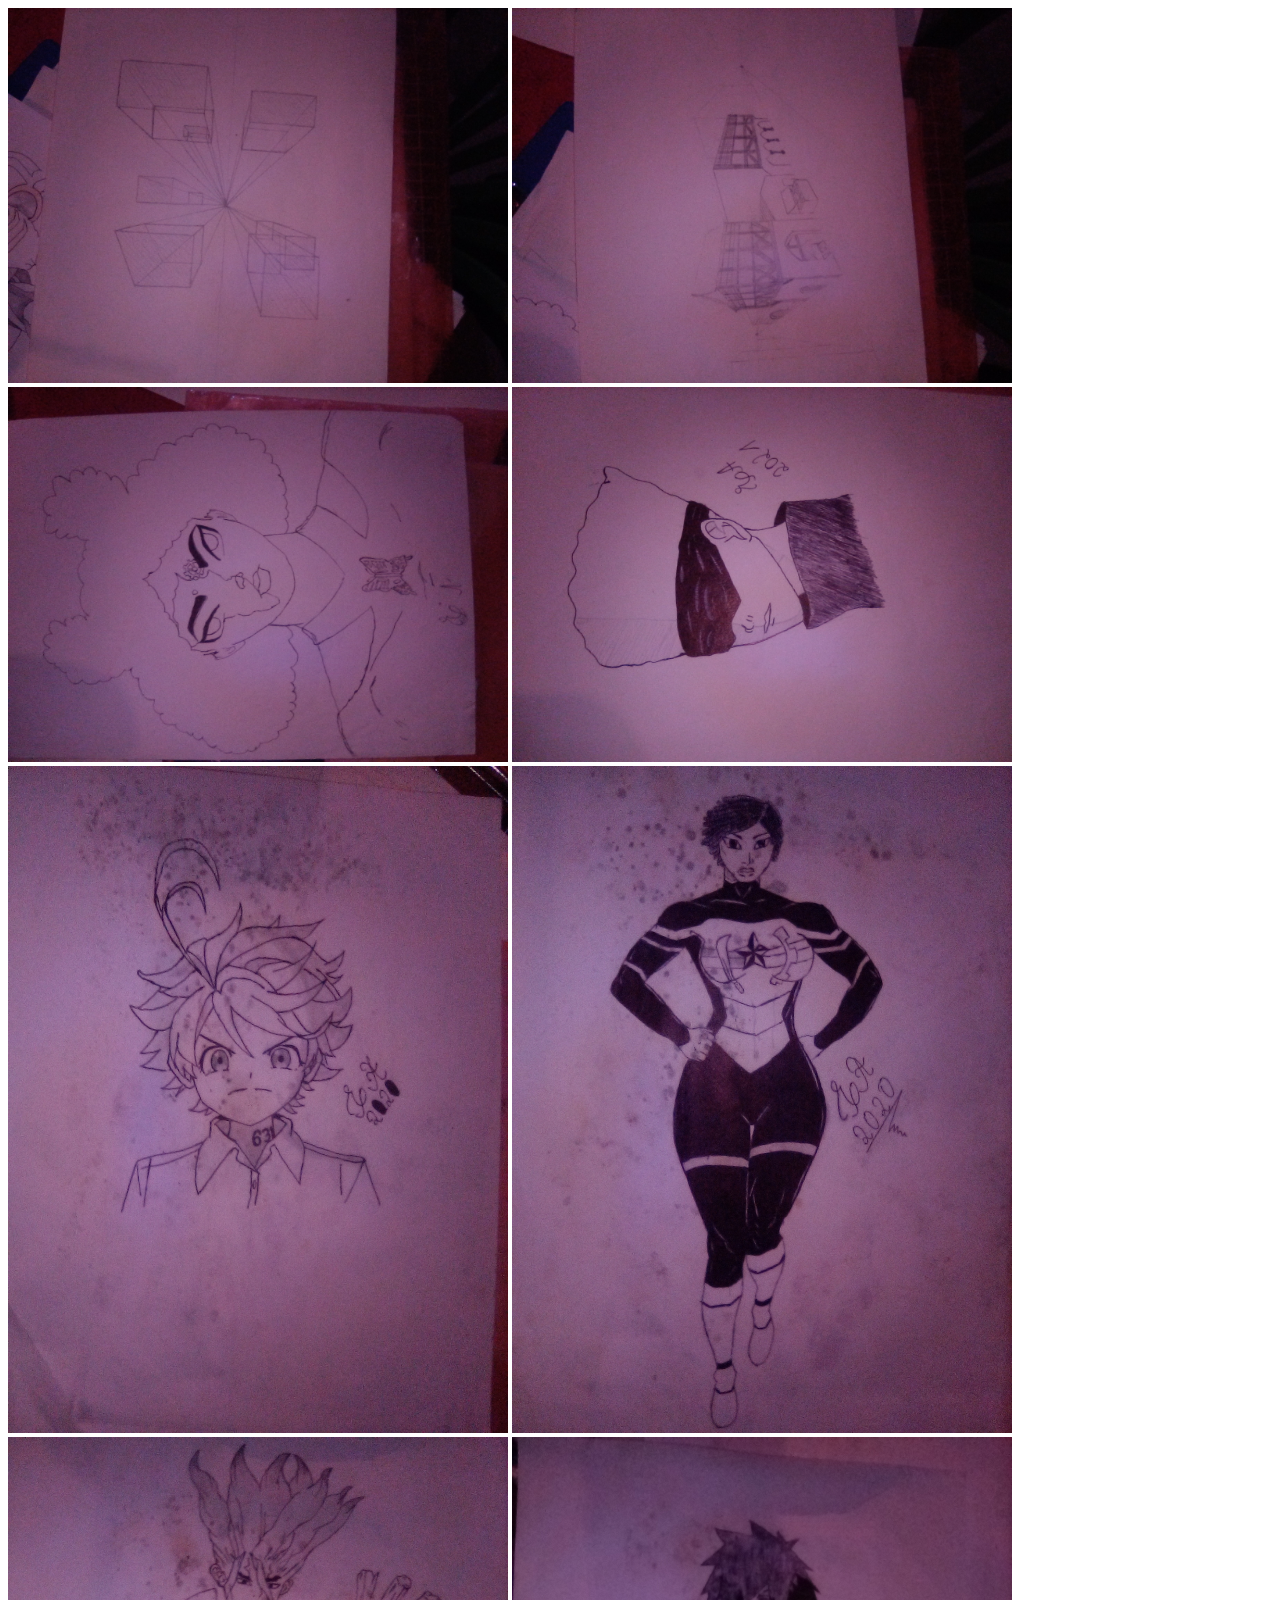
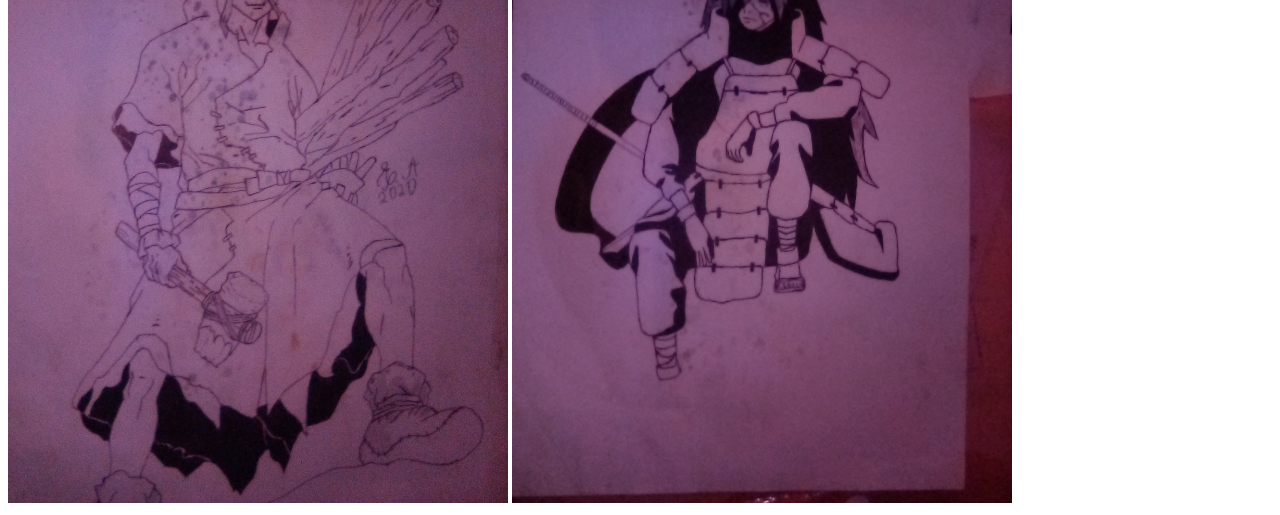
<file: images/index.html>
<!DOCTYPE html>
<html lang="en">
<head>
    <meta charset="UTF-8">
    <meta http-equiv="X-UA-Compatible" content="IE=edge">
    <meta name="viewport" content="width=device-width, initial-scale=1.0">
    <title>Meus desenhos</title>
    <link rel="stylesheet" href="style.css">
</head>
<body>
    <img src="IMG1.jpg" alt="desenho">
    <img src="IMG2.jpg" alt="desenho">
    <img src="IMG3.jpg" alt="desenho">
    <img src="IMG4.jpg" alt="desenho">
    <img src="IMG5.jpg" alt="desenho">
    <img src="IMG6.jpg" alt="desenho">
    <img src="IMG7.jpg" alt="desenho">
    <img src="IMG8.jpg" alt="desenho">
</body>
</html>
</file>
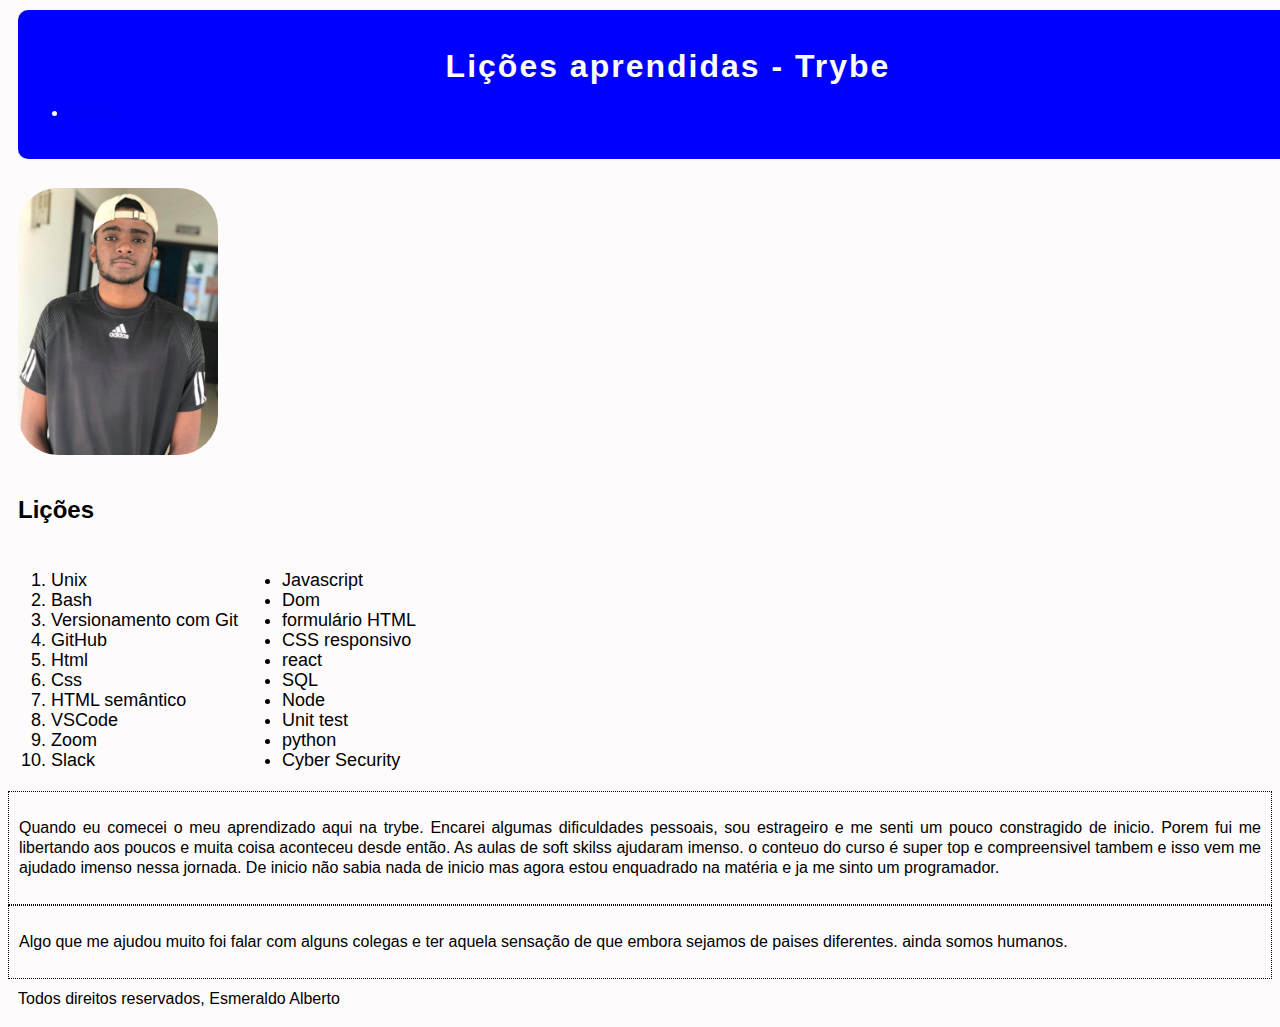
<file: LessonL/index.html>
<!DOCTYPE html>
<html lang="pt-br">
  <head>
    <meta charset="UTF-8">
    <title>Lessons Learned</title>
    <link rel="stylesheet" href="style.css">
  </head>
  <body>
    <header id="cabecalho">
      <h1 id="titulo">Lições aprendidas - Trybe</h1>
      <nav>
        <ul>
          <li><a href="index.html" target="_blank"> Home</a></li>
        </ul>
      </nav>      
    </header>
    <main>
      <img src="esme.jpg" alt="foto-do-esmeraldo" id="minha_foto">
      <section>
         <h2>Lições</h2>
        
          <table>
            <tr>
              <td>
                <ol id="licoes_aprendidas">
                  <li>Unix</li>
                  <li>Bash</li>
                  <li>Versionamento com Git</li>
                  <li>GitHub</li>
                  <li>Html</li>
                  <li>Css</li>
                  <li>HTML semântico</li>
                  <li>VSCode</li>
                  <li>Zoom</li>
                  <li>Slack</li>
                </ol>
              </td>
              <td>
                <ul id="licoes_a_aprender">
                  <li>Javascript</li>
                  <li>Dom</li>
                  <li>formulário HTML</li>
                  <li>CSS responsivo</li>
                  <li>react</li>
                  <li>SQL</li>
                  <li>Node</li>
                  <li>Unit test</li>
                  <li>python</li>
                  <li>Cyber Security</li>
                </ul>
              </td>
            </tr>
          </table>
      </section> 
      <div id="container">
        <article class="esquerda">
          <p>Quando eu comecei o meu aprendizado aqui na trybe. Encarei algumas dificuldades pessoais, sou estrageiro e me senti um pouco constragido de inicio. Porem fui me libertando aos poucos e muita coisa aconteceu desde então. As aulas de soft skilss ajudaram imenso. o conteuo do curso é super top e compreensivel tambem e isso vem me ajudado imenso nessa jornada. De inicio não sabia nada de inicio mas agora estou enquadrado na matéria e ja me sinto um programador. </p>
        </article>      
        <aside class="direita">
          <p>Algo que me ajudou muito foi falar com alguns colegas e ter aquela sensação de que embora sejamos de paises diferentes. ainda somos humanos.</p>
        </aside>
      </div>
    </main>
    <footer id="rodape">Todos direitos reservados, Esmeraldo Alberto</footer>
  </body>
</html>
</file>
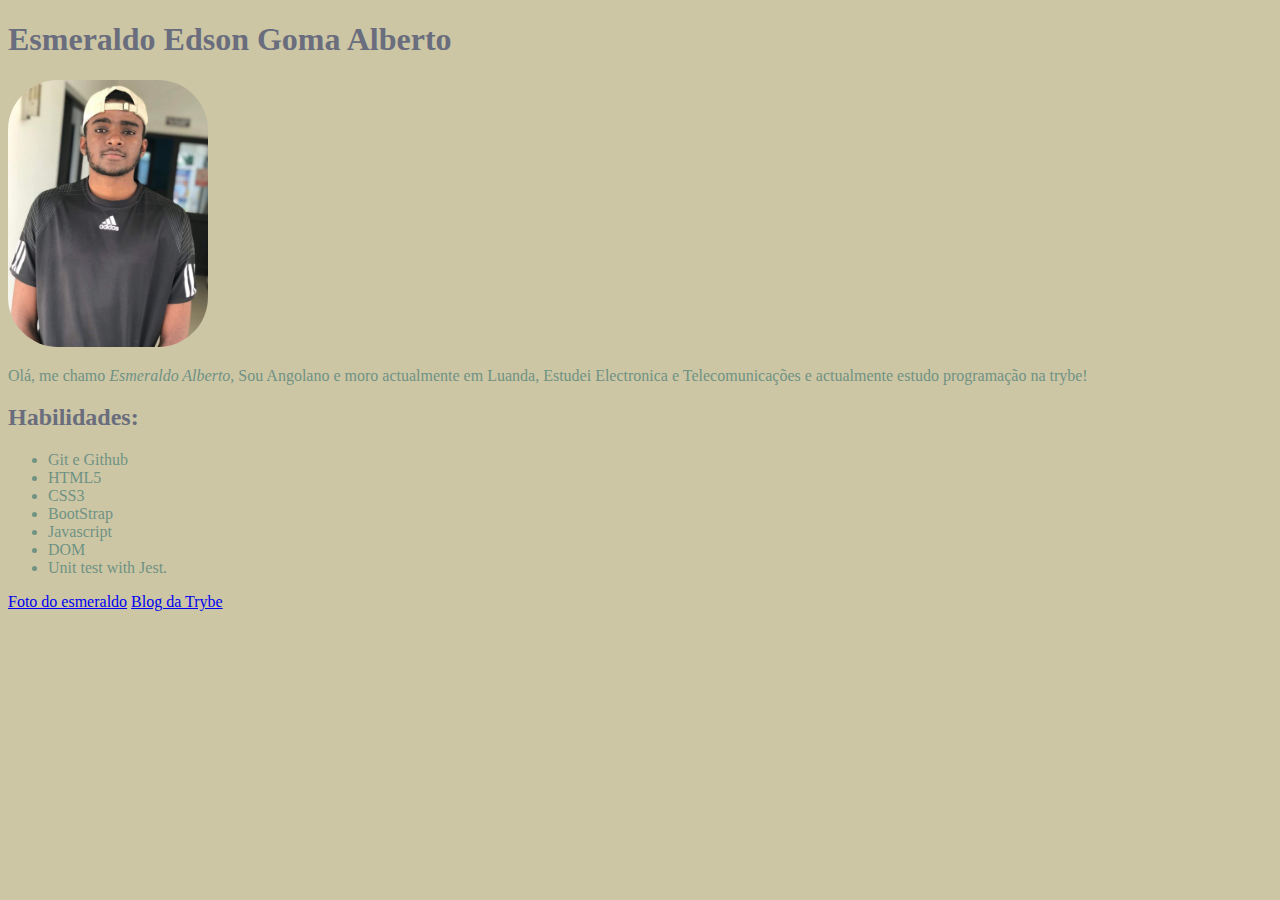
<file: Portfolio/index.html>
<!DOCTYPE html>
<html lang="en">
<head>
    <meta charset="UTF-8">
    <meta http-equiv="X-UA-Compatible" content="IE=edge">
    <meta name="viewport" content="width=device-width, initial-scale=1.0">
    <title>Portfolio</title>
    <style>
        * {
            background-color: #CDC6A5;
        }
        img {
            width: 200px;
            border-radius: 50px;;
        }
        .nome {
            color: #696D7D;
        }

        .habilidades {
            color: #696D7D;
        }

        .descricao {
            color: #6F9283;
        }

        ul li {
            color: #6F9283
        }
    </style>
</head>
<body>
    <h1 class="nome">Esmeraldo Edson Goma Alberto</h1>
    <img src="img/esme.jpg" alt="foto-do-esmeraldo" id="foto">
    <p class="descricao">Olá, me chamo <em>Esmeraldo Alberto</em>, Sou Angolano e moro actualmente em Luanda,
         Estudei Electronica e Telecomunicações e actualmente estudo programação na trybe!</p>
     <h2 class="habilidades">Habilidades:</h2>
      <ul> 
        <li>Git e Github</li>
        <li>HTML5</li>
        <li>CSS3</li>
        <li>BootStrap</li>
        <li>Javascript</li>
        <li>DOM</li>
        <li>Unit test with Jest.</li>
    </ul>
    <a href="#foto">Foto do esmeraldo</a>
    <a href="https://blog.betrybe.com/" target="_blank" rel="noopener noreferrer">Blog da Trybe</a>
</body>
</html>
</file>
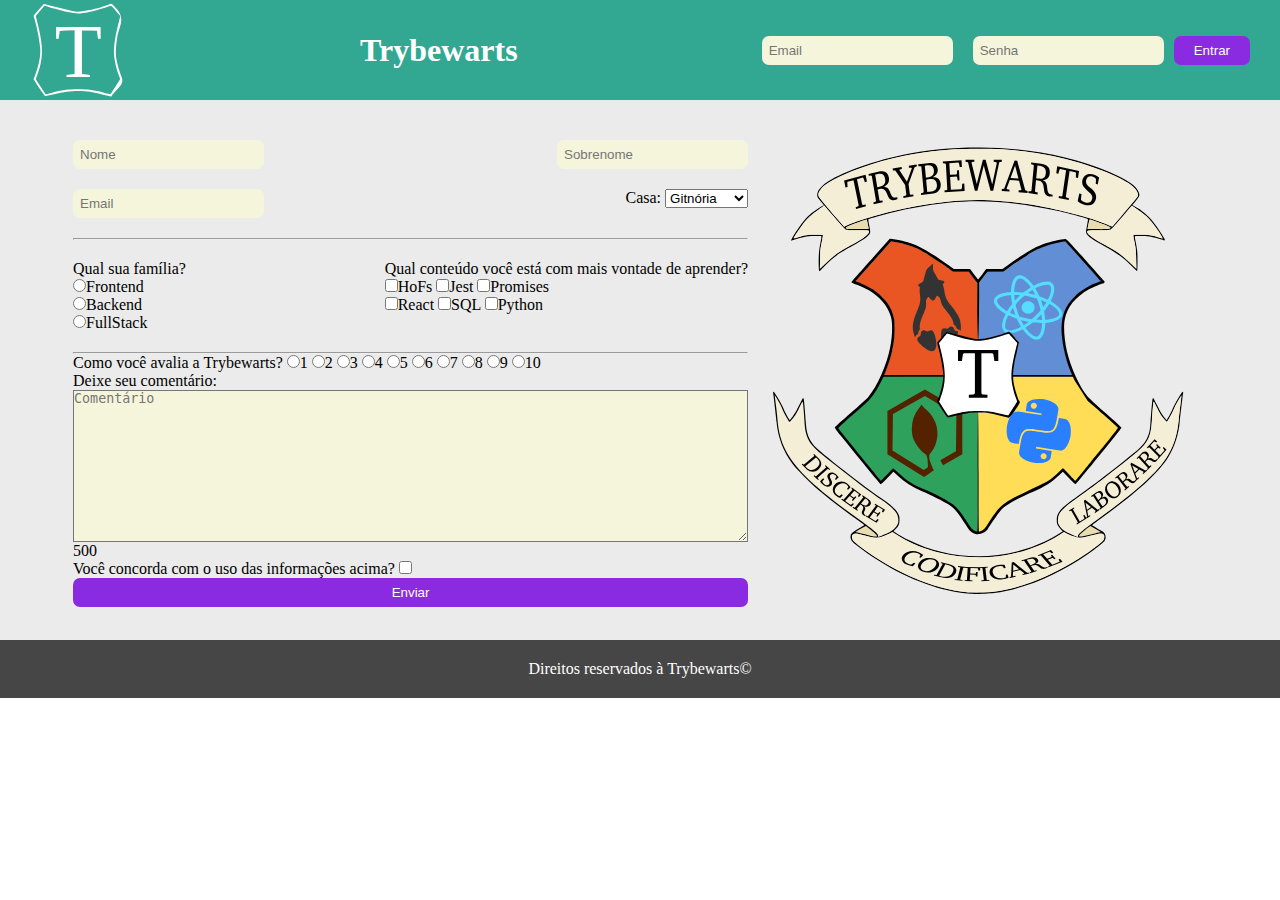
<file: Trybewarts/index.html>
<!DOCTYPE html>
<html lang="pt-br">

<head>
  <meta charset="UTF-8">
  <meta http-equiv="X-UA-Compatible" content="IE=edge">
  <meta name="viewport" content="width=device-width, initial-scale=1.0">
  <link rel="stylesheet" href="style.css">
  <title>Trybewarts</title>
</head>

<body>
  <header class="header">
    <img class="trybewarts-header-logo" src="images/trybewarts-header-logo.svg">

    <h1 id="trybewarts-header-title">Trybewarts</h1>

    <form action="" class="trybewarts-login">
      <input type="email" name="email" placeholder="Email" id="email">
      <input type="password" name="password" placeholder="Senha" id="senha">
      <button id="buttonEntrar">Entrar</button>

    </form>
  </header>

  <main>
    <form id="evaluation-form">
      <div id="first-container">
        <div id="fullName">
          <input type="text" id="input-name" placeholder="Nome">
          <input type="text" id="input-lastname" placeholder="Sobrenome">
        </div>
  
        <div id="emailHouse">
          <input type="text" id="input-email" placeholder="Email">
          <label for="house">
            Casa:
            <select id="house" name="house">
              <option value="Gitnória" id="gitnoria-house">Gitnória</option>
              <option value="Reactpuff" id="reactpuff-house">Reactpuff</option>
              <option value="Corvinode" id="corvinode-house">Corvinode</option>
              <option value="Pytherina" id="pytherina-house">Pytherina</option>
            </select>
          </label>
        </div>
      </div>

      <hr>

      <div id="second-container">
        <div class="family" >
          <label id="label-family">Qual sua família?</label>

          <div class="radio">
            <label for="name">
              <input type="radio" name="family" value="Frontend">Frontend <br>
              <input type="radio" name="family" value="Backend">Backend <br>
              <input type="radio" name="family" value="FullStack">FullStack
            </label>
            
          </div>
        </div>
  
        <div class="checkbox">
          <label id="label-content">Qual conteúdo você está com mais vontade de aprender?</label>
         
          <div id="first-line">
            <input type="checkbox" class="subject" value="HoFs">HoFs
            <input type="checkbox" class="subject" value="Jest">Jest
            <input type="checkbox" class="subject" value="Promises">Promises
          </div>
          <div id="second-line">
           <input type="checkbox" class="subject" value="React">React
           <input type="checkbox" class="subject" value="SQL">SQL
           <input type="checkbox" class="subject" value="Python">Python
          </div>
        </div>
      </div>
      
      <hr>

      <div id="avaliacao">

        <label id="label-rate">Como você avalia a Trybewarts?</label>

        <input type="radio" value="1" name="rate">1
        <input type="radio" value="2" name="rate">2
        <input type="radio" value="3" name="rate">3
        <input type="radio" value="4" name="rate">4
        <input type="radio" value="5" name="rate">5
        <input type="radio" value="6" name="rate">6
        <input type="radio" value="7" name="rate">7
        <input type="radio" value="8" name="rate">8
        <input type="radio" value="9" name="rate">9
        <input type="radio" value="10" name="rate">10

      </div>

      <label class="textarea">Deixe seu comentário:</label>
      <textarea name="comentario" id="textarea" placeholder="Comentário" maxlength="500" cols="30" rows="10"></textarea>
      <span id="counter">500</span>
      
      <div>

        <label id="label-infos">Você concorda com o uso das informações acima?</label>
        <input type="checkbox" id="agreement">

      </div>

      <button type="submit" id="submit-btn">Enviar</button>


    </form>
    <img id="trybewarts-forms-logo" src="images/trybewarts-colored.svg">
  </main>

  <footer id="footer">Direitos reservados à Trybewarts©</footer>

  <script src="script.js"></script>
</body>

</html>
</file>
<file: images/style.css>
img {
    width: 500px;
}
</file>
<file: LessonL/style.css>
body {
  background-color: rgb(253, 251, 251);
  text-decoration: none;
  font-family: Arial, Helvetica, sans-serif;
  line-height: 20px;
}

#cabecalho {
  color: rgb(253, 251, 251);
  background-color: blue;
  width: 100%;
  padding: 20px 10px;
  margin: 10px;
  border-radius: 10px;
  position: fixed;
  letter-spacing: 2px;
  top: 0;
}

#titulo {
  text-align: center;
  padding: 5px 10px;
}

#minha_foto {
  margin-top: 170px;
  border-radius: 50px;
  padding: 10px;
  width: 200px;
}

h2 {
  padding: 10px;
}

#licoes_aprendidas , #licoes_a_aprender {
  font-size: 18px;
}

.esquerda {
  padding: 10px;
  text-align: justify;
  border: 1px dotted black;
}

.direita {
  padding: 10px;
  text-align: justify;
  border: 1px dotted black;
}

#rodape {
  padding: 10px;
}
</file>
<file: Trybewarts/style.css>
* {
  padding: 0;
  margin: 0;
}

.header {
  display: flex;
  background-color: rgb(50, 167, 145);
  justify-content: space-between;
  height: 100px;
  padding: 0 30px;
}

.trybewarts-login {
  display: flex;
  height: 100px;
  align-items: center;
}

#email {
  margin: 0 10px;
}

#senha {
  margin: 0 10px;
}

input {
  background-color: beige;
  margin: 0 px;
  padding: 7px;
  border-radius: 7px;
  border: none;
}

#buttonEntrar {
  padding: 7px 20px;
  border-radius: 7px;
  background-color: blueviolet;
  border: none;
  color: white;
}

#trybewarts-header-title {
  display: flex;
  align-items: center;
  color: white;
}

main {
  display: flex;
  justify-content: center;
  background-color: rgb(235, 235, 235);
  padding: 20px 0;
}

#evaluation-form {
  display: flex;
  width: 675px;
  flex-direction: column;
}

#fullName {
  display: flex;
  margin-top: 20px;
  justify-content: space-between;
}

#emailHouse {
  display: flex;
  margin: 20px 0;
  justify-content: space-between;
}

#second-container {
  display: flex;
  justify-content: space-between;
}

#trybewarts-forms-logo {
  height: 500px;
  display: flex;
  justify-content: center;
}

.family {
  display: flex;
  flex-direction: column;
  margin: 20px 0;
}

.radio {
  display: flex;
  flex-direction: column;
}

.checkbox {
  display: flex;
  flex-direction: column;
  margin: 20px 0;
}

#submit-btn {
  padding: 7px 20px;
  border-radius: 7px;
  background-color: blueviolet;
  border: none;
  color: white;
}

#input-name {
  background-color: beige;
}

#input-lastname {
  background-color: beige;
}

#input-email {
  background-color: beige;
}

#textarea {
  background-color: beige;
}

#footer {
  text-align: center;
  color: white;
  background-color: rgb(70, 70, 70);
  padding: 20px 0;
}
</file>
